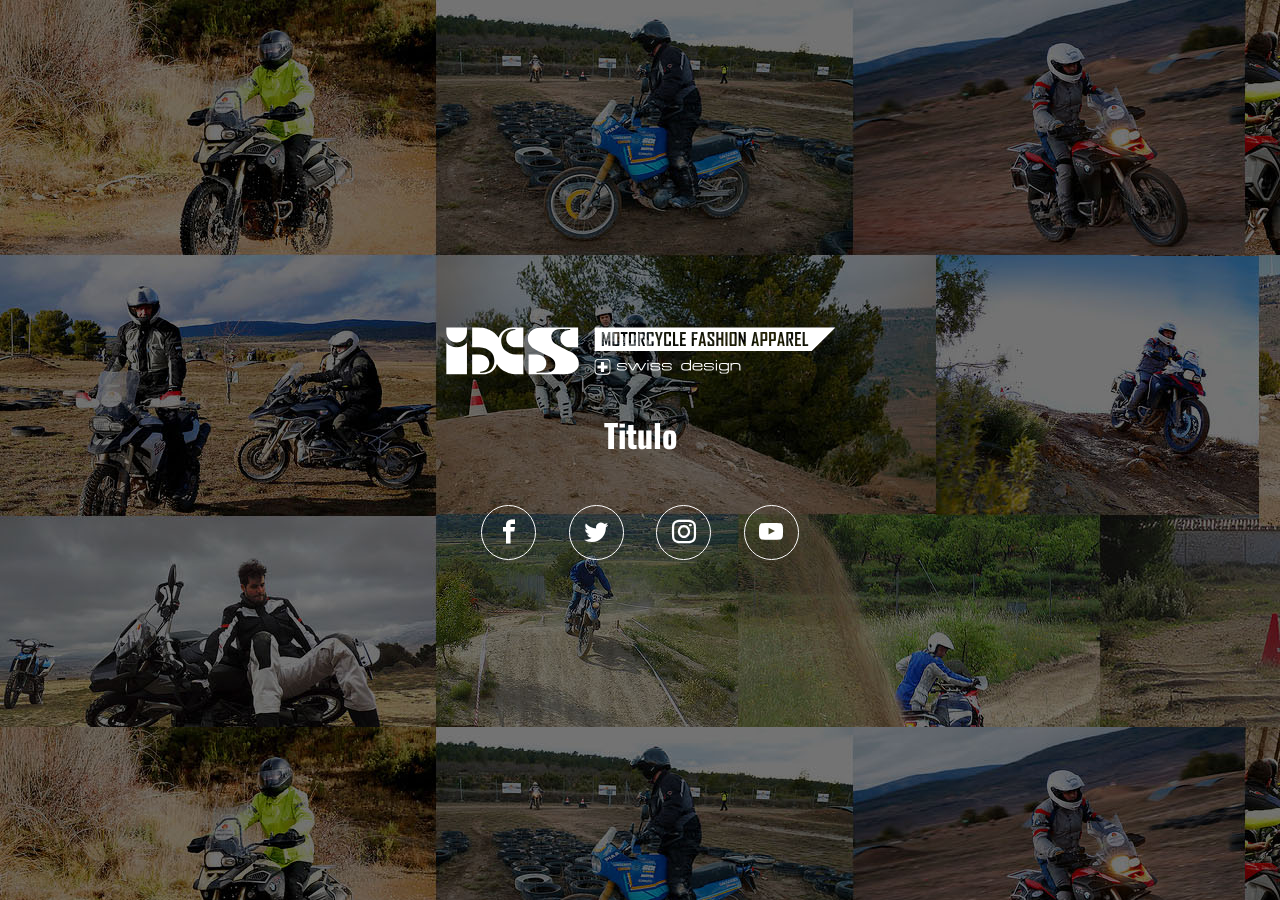
<file: index.html>
<!DOCTYPE html>
<html lang="es">
<head>
	<meta charset="utf-8" />
		<title>Ejercicio Fondo</title>
		<meta name="viewport" content="width=device-width, initial-scale=1.0" />
	  <link rel="alternate" href="http://www.ixsusa.com" hreflang="en-us" />
		<meta name="keywords" content="Motorcycle Apparel, Jackets, Motorcycle Gear Store, Motorcycle Clothing, Motorcycle, Riding Gear, Motorcycle Clothing, iXS, MX, Pants, Gloves, Fashion Apparel" />

		<!-- Google web fonts -->
		<link rel="stylesheet" type="text/css" href="https://fonts.googleapis.com/css?family=Oswald:400,700" />

		<!-- The main CSS file -->
		<link rel="stylesheet" type="text/css" href="css/practica.css" />

		<!-- Icomoon -->
		<link rel="stylesheet" type="text/css" href="icomoon/style.css" />
</head>
<body>
	<section class="portada">
		<div class="fondo" style="background-size: 1500px auto; width: 4500px;"></div>
		<div class="contenedor">
			<div class="logo"><img src="img/ixs.svg" alt="iXS" title="iXS" class="img-responsive" /></div>
			<h1>Titulo</h1>
			<div class="redes">
				<ul>
					<li><a href="#"><span class="icono icon-facebook"></span></a></li>
					<li><a href="#"><span class="icono icon-twitter"></span></a></li>
					<li><a href="#"><span class="icono icon-instagram"></span></a></li>
					<li><a href="#"><span class="icono icon-youtube"></span></a></li>
				</ul>
			</div>
		</div>
	</section>
</body>
</html>
</file>
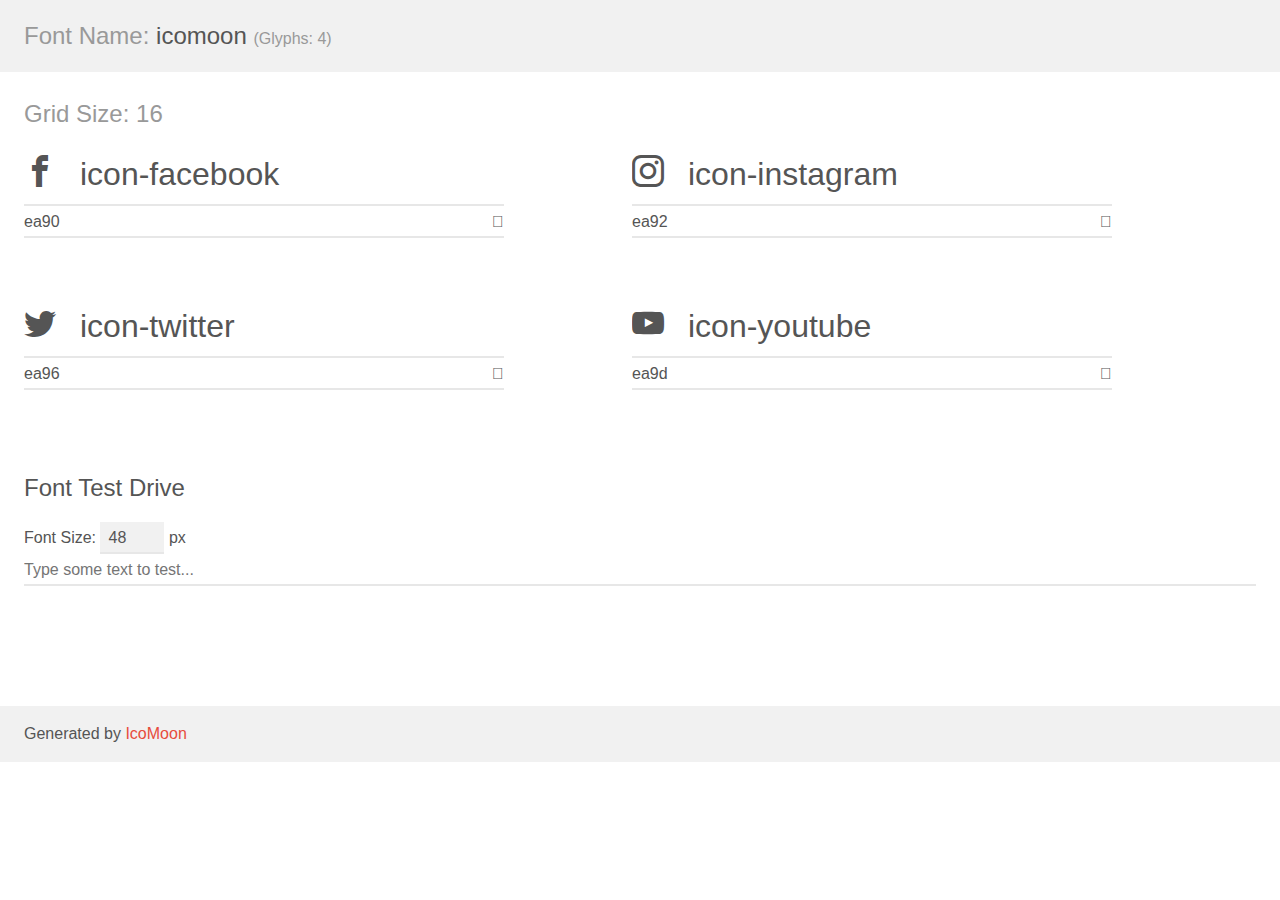
<file: icomoon/index.html>
<!doctype html>
<html>
<head>
    <meta charset="utf-8">
    <title>IcoMoon Demo</title>
    <meta name="description" content="An Icon Font Generated By IcoMoon.io">
    <meta name="viewport" content="width=device-width, initial-scale=1">
    <link rel="stylesheet" href="demo-files/demo.css">
    <link rel="stylesheet" href="style.css"></head>
<body>
    <div class="bgc1 clearfix">
        <h1 class="mhmm mvm"><span class="fgc1">Font Name:</span> icomoon <small class="fgc1">(Glyphs:&nbsp;4)</small></h1>
    </div>
    <div class="clearfix mhl ptl">
        <h1 class="mvm mtn fgc1">Grid Size: 16</h1>
        <div class="glyph fs1">
            <div class="clearfix bshadow0 pbs">
                <span class="icon-facebook">
                
                </span>
                <span class="mls"> icon-facebook</span>
            </div>
            <fieldset class="fs0 size1of1 clearfix hidden-false">
                <input type="text" readonly value="ea90" class="unit size1of2" />
                <input type="text" maxlength="1" readonly value="&#xea90;" class="unitRight size1of2 talign-right" />
            </fieldset>
            <div class="fs0 bshadow0 clearfix hidden-true">
                <span class="unit pvs fgc1">liga: </span>
                <input type="text" readonly value="facebook, brand10" class="liga unitRight" />
            </div>
        </div>
        <div class="glyph fs1">
            <div class="clearfix bshadow0 pbs">
                <span class="icon-instagram">
                
                </span>
                <span class="mls"> icon-instagram</span>
            </div>
            <fieldset class="fs0 size1of1 clearfix hidden-false">
                <input type="text" readonly value="ea92" class="unit size1of2" />
                <input type="text" maxlength="1" readonly value="&#xea92;" class="unitRight size1of2 talign-right" />
            </fieldset>
            <div class="fs0 bshadow0 clearfix hidden-true">
                <span class="unit pvs fgc1">liga: </span>
                <input type="text" readonly value="instagram, brand12" class="liga unitRight" />
            </div>
        </div>
        <div class="glyph fs1">
            <div class="clearfix bshadow0 pbs">
                <span class="icon-twitter">
                
                </span>
                <span class="mls"> icon-twitter</span>
            </div>
            <fieldset class="fs0 size1of1 clearfix hidden-false">
                <input type="text" readonly value="ea96" class="unit size1of2" />
                <input type="text" maxlength="1" readonly value="&#xea96;" class="unitRight size1of2 talign-right" />
            </fieldset>
            <div class="fs0 bshadow0 clearfix hidden-true">
                <span class="unit pvs fgc1">liga: </span>
                <input type="text" readonly value="twitter, brand16" class="liga unitRight" />
            </div>
        </div>
        <div class="glyph fs1">
            <div class="clearfix bshadow0 pbs">
                <span class="icon-youtube">
                
                </span>
                <span class="mls"> icon-youtube</span>
            </div>
            <fieldset class="fs0 size1of1 clearfix hidden-false">
                <input type="text" readonly value="ea9d" class="unit size1of2" />
                <input type="text" maxlength="1" readonly value="&#xea9d;" class="unitRight size1of2 talign-right" />
            </fieldset>
            <div class="fs0 bshadow0 clearfix hidden-true">
                <span class="unit pvs fgc1">liga: </span>
                <input type="text" readonly value="youtube, brand21" class="liga unitRight" />
            </div>
        </div>
  </div>

    <!--[if gt IE 8]><!-->
    <div class="mhl clearfix mbl">
        <h1>Font Test Drive</h1>
        <label>
            Font Size: <input id="fontSize" type="number" class="textbox0 mbm"
            min="8" value="48" />
            px
        </label>
        <input id="testText" type="text" class="phl size1of1 mvl"
        placeholder="Type some text to test..." value=""/>
        </label>
        <div id="testDrive" class="icon-">&nbsp;
        </div>
    </div>
    <!--<![endif]-->
    <div class="bgc1 clearfix">
        <p class="mhl">Generated by <a href="https://icomoon.io/app">IcoMoon</a></p>
    </div>

    <script src="demo-files/demo.js"></script>
</body>
</html>
</file>
<file: icomoon/style.css>
@font-face {
    font-family: 'icomoon';
    src:    url('fonts/icomoon.eot?5kt98f');
    src:    url('fonts/icomoon.eot?5kt98f#iefix') format('embedded-opentype'),
        url('fonts/icomoon.ttf?5kt98f') format('truetype'),
        url('fonts/icomoon.woff?5kt98f') format('woff'),
        url('fonts/icomoon.svg?5kt98f#icomoon') format('svg');
    font-weight: normal;
    font-style: normal;
}

[class^="icon-"], [class*=" icon-"] {
    /* use !important to prevent issues with browser extensions that change fonts */
    font-family: 'icomoon' !important;
    speak: none;
    font-style: normal;
    font-weight: normal;
    font-variant: normal;
    text-transform: none;
    line-height: 1;

    /* Better Font Rendering =========== */
    -webkit-font-smoothing: antialiased;
    -moz-osx-font-smoothing: grayscale;
}

.icon-facebook:before {
    content: "\ea90";
}
.icon-instagram:before {
    content: "\ea92";
}
.icon-twitter:before {
    content: "\ea96";
}
.icon-youtube:before {
    content: "\ea9d";
}
</file>
<file: icomoon/demo-files/demo.css>
body {
    padding: 0;
    margin: 0;
    font-family: sans-serif;
    font-size: 1em;
    line-height: 1.5;
    color: #555;
    background: #fff;
}
h1 {
    font-size: 1.5em;
    font-weight: normal;
}
small {
    font-size: .66666667em;
}
a {
    color: #e74c3c;
    text-decoration: none;
}
a:hover, a:focus {
    box-shadow: 0 1px #e74c3c;
}
.bshadow0, input {
    box-shadow: inset 0 -2px #e7e7e7;
}
input:hover {
    box-shadow: inset 0 -2px #ccc;
}
input, fieldset {
    font-family: sans-serif;
    font-size: 1em;
    margin: 0;
    padding: 0;
    border: 0;
}
input {
    color: inherit;
    line-height: 1.5;
    height: 1.5em;
    padding: .25em 0;
}
input:focus {
    outline: none;
    box-shadow: inset 0 -2px #449fdb;
}
.glyph {
    font-size: 16px;
    width: 15em;
    padding-bottom: 1em;
    margin-right: 4em;
    margin-bottom: 1em;
    float: left;
    overflow: hidden;
}
.liga {
    width: 80%;
    width: calc(100% - 2.5em);
}
.talign-right {
    text-align: right;
}
.talign-center {
    text-align: center;
}
.bgc1 {
    background: #f1f1f1;
}
.fgc1 {
    color: #999;
}
.fgc0 {
    color: #000;
}
p {
    margin-top: 1em;
    margin-bottom: 1em;
}
.mvm {
    margin-top: .75em;
    margin-bottom: .75em;
}
.mtn {
    margin-top: 0;
}
.mtl, .mal {
    margin-top: 1.5em;
}
.mbl, .mal {
    margin-bottom: 1.5em;
}
.mal, .mhl {
    margin-left: 1.5em;
    margin-right: 1.5em;
}
.mhmm {
    margin-left: 1em;
    margin-right: 1em;
}
.mls {
    margin-left: .25em;
}
.ptl {
    padding-top: 1.5em;
}
.pbs, .pvs {
    padding-bottom: .25em;
}
.pvs, .pts {
    padding-top: .25em;
}
.unit {
    float: left;
}
.unitRight {
    float: right;
}
.size1of2 {
    width: 50%;
}
.size1of1 {
    width: 100%;
}
.clearfix:before, .clearfix:after {
    content: " ";
    display: table;
}
.clearfix:after {
    clear: both;
}
.hidden-true {
    display: none;
}
.textbox0 {
    width: 3em;
    background: #f1f1f1;
    padding: .25em .5em;
    line-height: 1.5;
    height: 1.5em;
}
#testDrive {
    display: block;
    padding-top: 24px;
    line-height: 1.5;
}
.fs0 {
    font-size: 16px;
}
.fs1 {
    font-size: 32px;
}
</file>
<file: css/practica.css>
/*********************************************/
/*****              Reset                *****/
/*********************************************/
*, *:before, *:after {
	-webkit-box-sizing: border-box;
	    -ms-box-sizing: border-box;
	     -o-box-sizing: border-box;
	        box-sizing: border-box;
}

article, aside, button, details, figcaption, figure, footer, header, hgroup, main, nav, section, summary {
  display: block;
}

figure { margin: 0; }

audio, canvas, progress, video {
  display: inline-block;
  vertical-align: baseline;
}

/*********************************************/
/*****        Etiquetas Globales         *****/
/*********************************************/
body {
	color: #FFFFFF;
	font-family: 'Oswald', sans-serif;
	font-size: 16px;
	font-weight: 400;
	line-height: 22px;
	margin: 0;
	padding: 0;
	position: relative;
}

h1, h2, h3, h4, h5, h6 {
	font-family: 'Oswald', sans-serif;
	font-weight: 700;
	line-height: normal;
}

/*********************************************/
/*****        Etiquetas Propias          *****/
/*********************************************/
.contenedor {
	margin: 0 auto;
	width: 400px;
}

.img-responsive {
	height: auto !important;
	max-width: 100%;
}

/*********************************************/
/*****              Portada              *****/
/*********************************************/
.portada {
	-webkit-align-items: center;
	     -ms-flex-align: center;
	        align-items: center;
	color: white;
	display: -webkit-flex;
	display: -ms-flexbox;
	display: flex;
	height: 100vh;
	overflow: hidden;
	position: relative;
	text-align: center;
}

.fondo {
	-webkit-animation: 60s Fondo linear infinite;
	        animation: 60s Fondo linear infinite;
	-webkit-backface-visibility: hidden;
	        backface-visibility: hidden;
	background-attachment: fixed;
	background-position: center center;
	background-repeat: repeat-x;
	background: url("../img/bg.jpg");
	height: 100vh;
	left: 0;
	position: fixed;
	top: 0;
}

@-webkit-keyframes Fondo {
	0% {
		-webkit-transform: translateX(0);
		        transform: translateX(0);
	}
	100% {
		-webkit-transform: translateX(-100vw);
		        transform: translateX(-100vw);
	}
}

@keyframes Fondo {
	0% {
		-webkit-transform: translateX(0);
		        transform: translateX(0);
	}
	100% {
		-webkit-transform: translateX(-100vw);
		        transform: translateX(-100vw);
	}
}

.portada .contenedor {
	z-index: 2;
}

.logo {
	margin: 2em 0;
}

.redes {
	margin: 2em 0;
	overflow: hidden;
}

.redes ul {
	margin: 0;
	padding: 0;
}

.redes ul li {
	display: inline-block;
	list-style: none;
}

.redes a {
	color: #FFFFFF;
	text-decoration: none;
}

.redes .icono {
	border: 1px solid #FFFFFF;
	border-radius: 50%;
	display: block;
	font-size: 1.5em;
	margin: .6em;
	padding: .6em;
  transition: all .3s ease;
}

.redes .icono:hover {
	background-color: rgba(255, 255, 255, .4);
  -webkit-transform: scale(1.4);
  	  -ms-transform: scale(1.4);
  	   		transform: scale(1.4);
}
</file>
